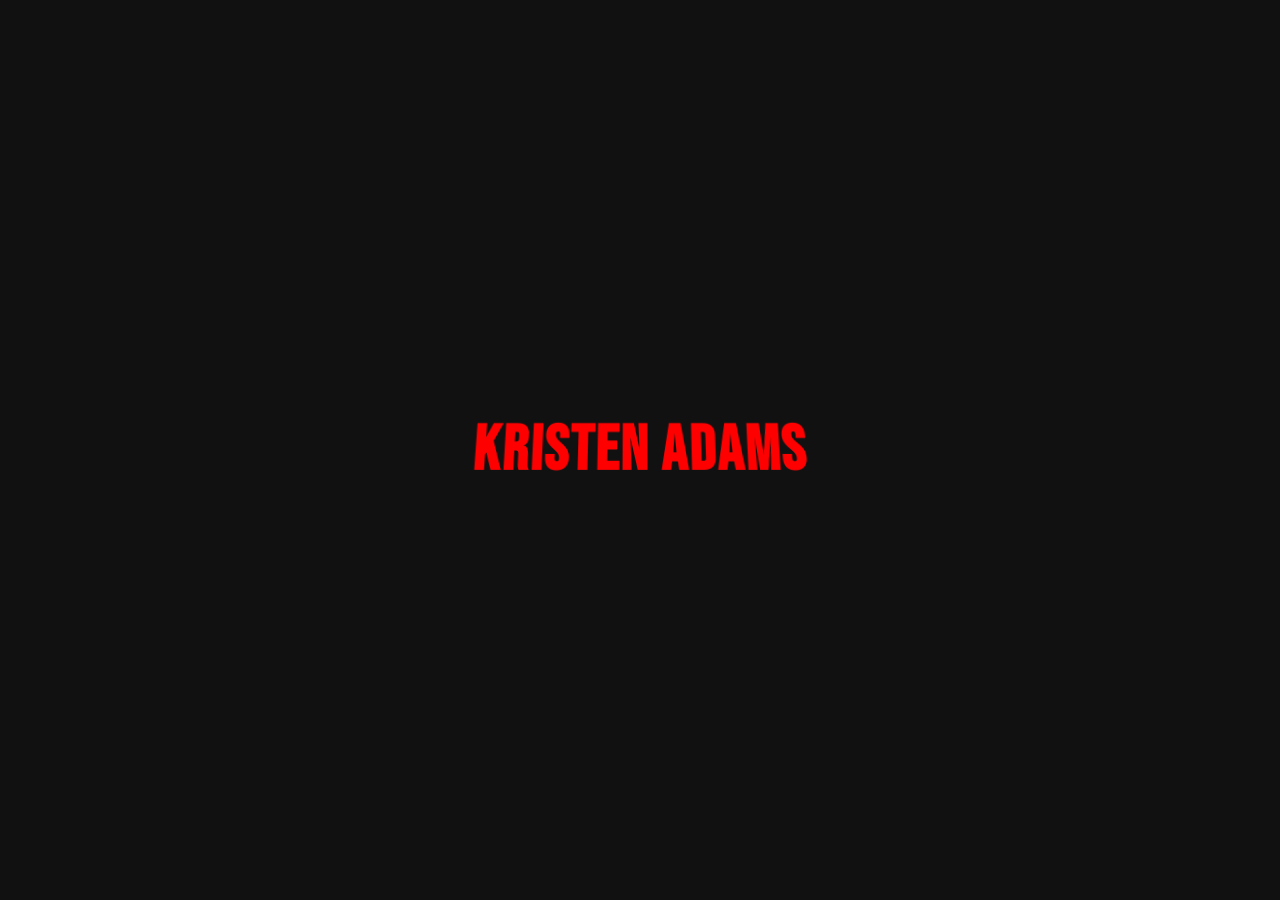
<file: index.html>
<!DOCTYPE html>
<html lang="en">
    <head>
        <meta charset="UTF-8" />
        <meta name="viewport" content="width=device-width, inital-scale=1.0" />
        <title>Kristen Adams</title>
        <link href=https://fonts.googleapis.com/css2?family=Bebas+Neue&display=swap" rel="stylesheet">
        <link rel="stylesheet" href="style.css" />
    </head>
    <body>
        <div class="intro-screen" id="intro">
            <h1 class="logo">KRISTEN ADAMS</h1>
        </div>

        <script src="script.js"></script>
    </body>
</html>
</file>
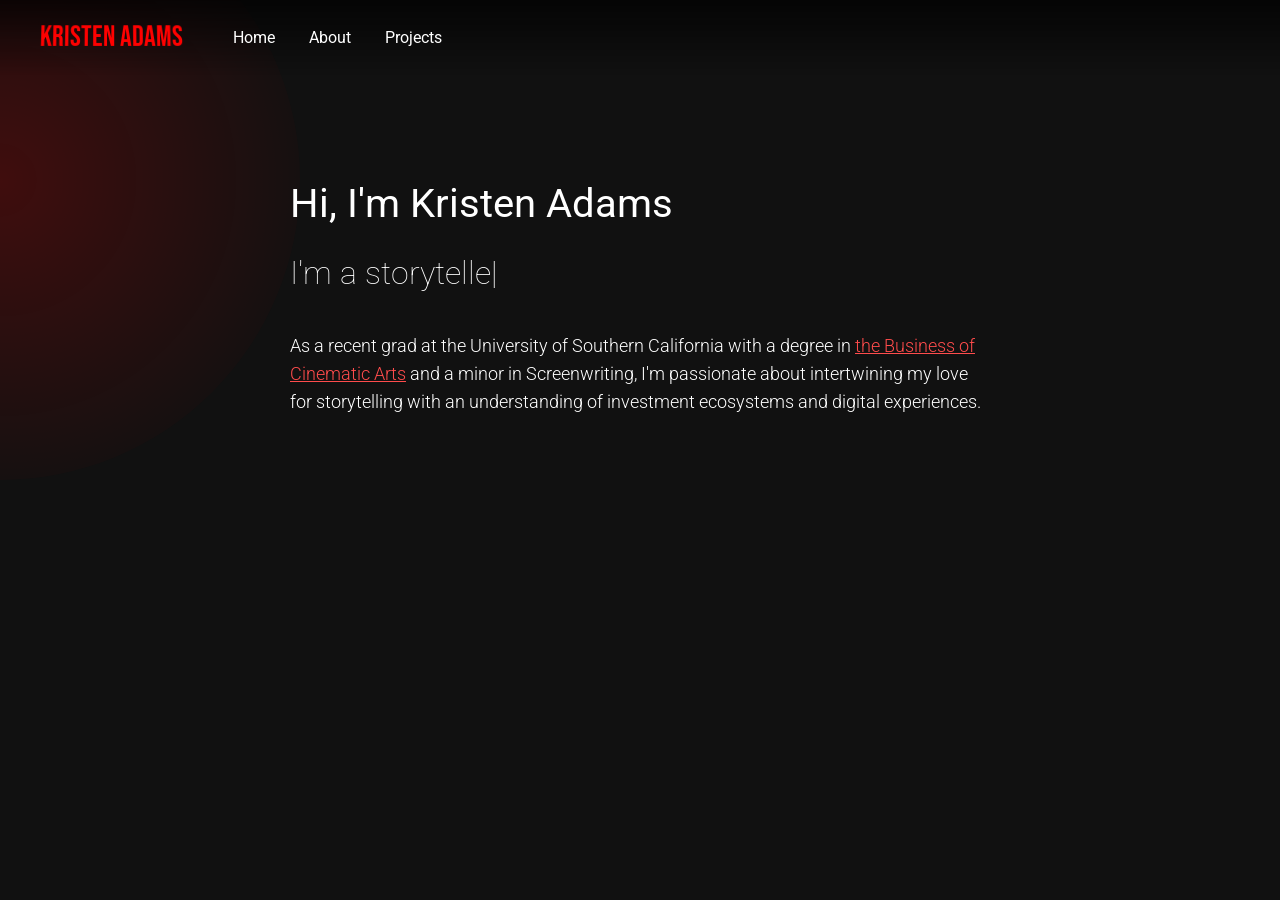
<file: about.html>
<!DOCTYPE html>
<html lang="en">
    <head>
        <meta charset="UTF-8" />
        <meta name="viewport" content="width=device-width, initial-scale=1.0"/>
        <title>Kristen Adams</title>
        <link href="https://fonts.googleapis.com/css2?family=Roboto:wght@300;500;700&display=swap" rel="stylesheet">
        <link href=https://fonts.googleapis.com/css2?family=Bebas+Neue&display=swap" rel="stylesheet">
        <link rel="stylesheet" href="style.css" />
    </head>
    <body>
        <!-- glow circle-->
        <div class="glow-cursor" id="glow"></div>

         <!-- top navbar-->
        <header class="navbar">
            <div class="left-nav">
                <a href="index.html" class="logo-small">KRISTEN ADAMS</a>
                <nav class="nav-links">
                    <a href="watching.html">Home</a>
                    <a href="about.html">About</a>
                    <a href="#">Projects</a>
                </nav>
            </div>
        </header>

        <!-- main content-->
        <main class="about-container">
            <h1>Hi, I'm Kristen Adams</h1>
            <h2>I'm a <span class="typed-text"></span><span class="cursor">|</span></h2>
            <p>As a recent grad at the University of Southern California with a degree in <a href="https://marshall.usc.edu/programs/undergraduate-programs/undergraduate-degrees/bs-business-of-cinematic-arts" target="_blank">the Business of Cinematic Arts</a> and a minor in Screenwriting, I'm passionate about intertwining my love for storytelling with an understanding of investment ecosystems and digital experiences.
            </p>
        </main>

        <script src="typewriter.js"></script>
        <script src="cursor-glow.js"></script>
        <script>
            function goToWatching() {
                window.location.href = "watching.html";
            }
        </script>

    </body>
</html>
</file>
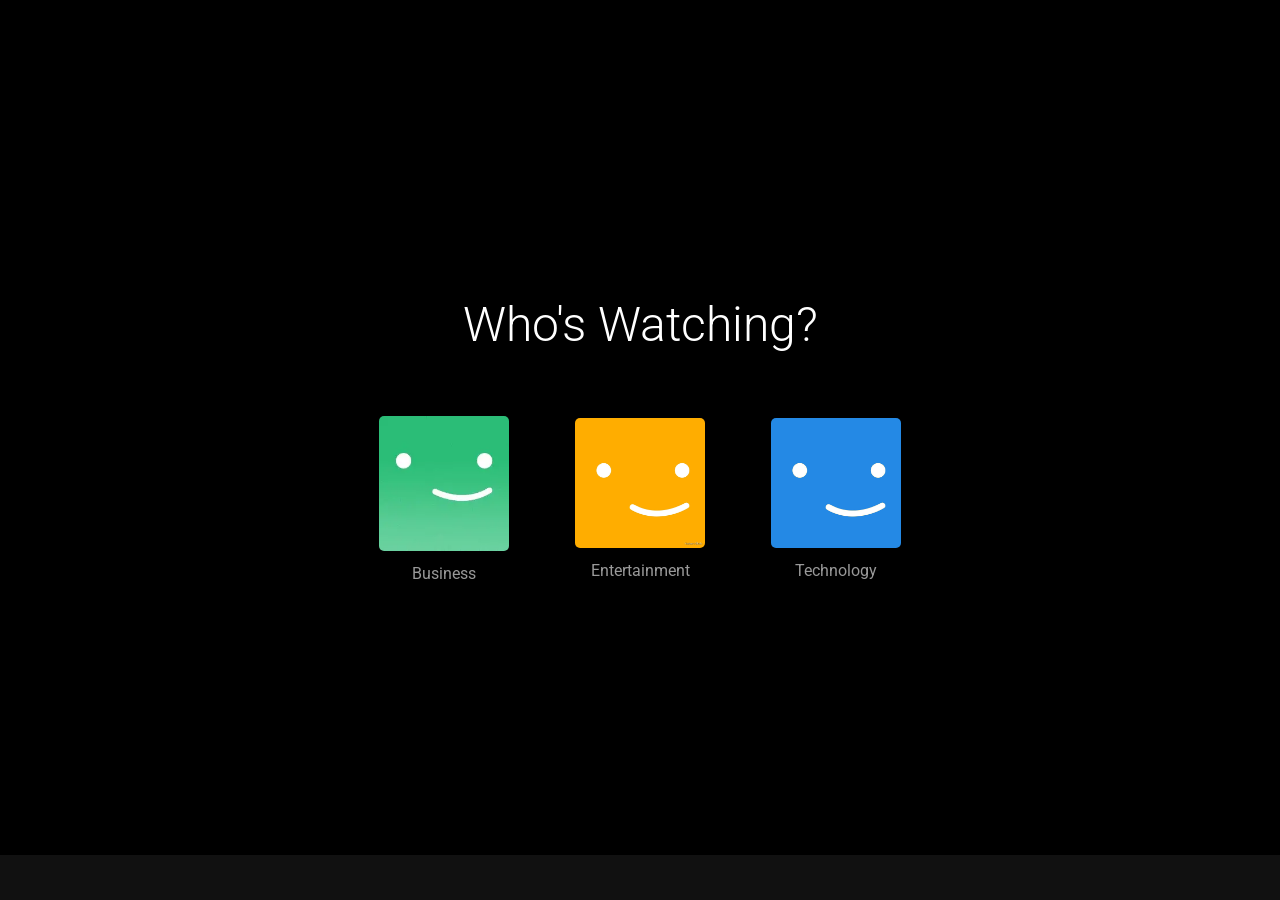
<file: watching.html>
<!DOCTYPE html>
<html lang="en">
    <head>
        <meta charset="UTF-8" />
        <meta name="viewport" content="width=device-width, inital-scale=1.0" />
        <title>Who's Watching?</title>
        <link href="https://fonts.googleapis.com/css2?family=Roboto:wght@300;500;700&display=swap" rel="stylesheet">
        <link rel="stylesheet" href="style.css" />
    </head>
    <body>
        <div class="watching-screen">
            <h2>Who's Watching?</h2>
            <div class="profiles">
                <div class="profile" onclick="goTo('business')">
                    <img src="assets/business.png" alt="Business">
                    <p>Business</p>
                </div>
                <div class="profile" onclick="goTo('entertainment')">
                    <img src="assets/entertainment.png" alt="Entertainment">
                    <p>Entertainment</p>
                </div>
                <div class="profile" onclick="goTo('tech')">
                    <img src="assets/tech.png" alt="Tech">
                    <p>Technology</p>
                </div>
            </div>
        </div>


        <style>
            body {
                overflow: hidden;
            }
        </style>
        <script>
            function goTo(page) {
                window.location.href = page + ".html";
            }
        </script>
    </body>
</html>
</file>
<file: style.css>
body {
    margin: 0;
    padding: 0;
    height: 100%;
    background-color: #111;
    font-family: 'Roboto', sans-serif;
    color: white;
    overflow-x: hidden;
}

.intro-screen {
    display: flex;
    align-items: center;
    justify-content: center;
    height: 100vh;
    animation: fade0ut 2s ease 2s forwards;
}

.logo {
    color: red;
    font-family: 'Bebas Neue', sans-serif;
    font-size: 4rem;
    letter-spacing: 2px;
    text-align: center;

    /*Curved appearance */
    transform: perspective(400px) rotateX(10deg);
}

.watching-screen {
    display: flex;
    text-align: center;
    flex-direction: column;
    align-items: center;
    justify-content: center;
    color: white;
    background-color: black;
    height: 95vh;
}

.watching-screen h2 {
    font-size: 3rem;
    font-weight: 300;
    margin-bottom: 20px;
}

.profiles {
    display: flex;
    justify-content: center;
    gap: 60px;
    margin-top: 40px;
}

.profile {
    cursor: pointer;
    transition: transform 0.3 ease;
    display: flex;
    flex-direction: column;
    align-items: center;
    justify-content: center;
}

.profile img {
    width: 130px;
    border-radius: 8px;
    border: 3px solid transparent;
    transition: border-color 0.3s, transform 0.3;
}

.profile:hover {
    transform: scale(1.1);
}

.profile:hover img {
    border-color: white;
}

.profile p {
    margin-top: 10px;
    font-size: 1rem;
    color: #999;
    text-align: center;
    font-weight: normal;
}

/* nav bar */ 
.navbar {
    position: absolute;
    top: 0;
    left: 0;
    right: 0;
    display: flex;
    align-items: center;
    justify-content: space-between;
    padding: 20px 40px;
    z-index: 1000;
    background: linear-gradient(to bottom, rgba(0, 0, 0, 0.7), transparent); 
}

.left-nav{
    display: flex;
    align-items: center;
}

.logo-small {
    font-family: 'Bebas Neue', sans-serif;
    color: red;
    font-size: 1.8rem;
    text-decoration: none;
    margin-right: 20px;
    /*Curved appearance */
    transform: perspective(400px) rotateX(10deg);
}

.nav-links a {
    margin-left: 30px;
    color: white;
    text-decoration: none;
    font-weight: 400;
    transition: color 0.3s ease;
}

.nav-links a:hover {
    color: red;
}

.profile-icon {
    display: flex;
    align-items: center;
}

.profile-icon img {
    width: 40px;
    height: 40px;
    border-radius: 50%;
    cursor: pointer;
    object-fit: cover;
}

/* hero section */ 
.hero { 
    height: 70vh;
    background-size: cover;
    background-position: center;
    display: flex;
    align-items: center;
    position: relative;
    z-index: 1;
    padding: 0 60px;
}

.hero-content {
    position: relative;
    z-index: 2;
    max-width: 600px;
    margin-top: 80px;
}

.hero::before {
    content: '';
    position: absolute;
    inset: 0;
    background: linear-gradient(
        to top,
        rgba(0, 0, 0, 0.3) 10%,
        rgba(0, 0, 0, 0.5) 40%,
        rgba(0, 0, 0, 0.6) 70%,
        transparent 100%
    );
    z-index: 1;
}

.hero::after {
    content: '';
    position: absolute;
    inset: 0;
    background: linear-gradient(to top, #111, transparent 50%);
}

.hero-content h1 {
    font-size: 3rem;
    color: #ffffff;
    font-weight: 500;
    margin-bottom: 10px;
    text-shadow: 0 0 5px rgba(255, 255, 255, 0.3);
}

.hero-buttons button {
    background-color: rgba(255,255,255,0.9);
    padding: 10px 30px;
    border: none;
    margin-right: 10px;
    font-weight: bold;
    border-radius: 4px;
    cursor: pointer;
    transition: background-color 0.3s ease;
}

.hero-buttons .play-btn:hover {
    background-color: #ccc;
}

.hero-buttons .info-btn {
    background-color: rgba(109,109,110,0.7);
    color: white;
}

.hero-buttons .info-btn:hover {
    background-color: red;
}

.top-picks {
    padding: 40px 60px;
    background-color: #111;
}

.top-picks h2 {
    color: white;
    font-size: 1.5rem;
    margin-bottom: 20px;
}

.card-row {
    display: flex;
    gap: 20px;
    overflow-x: auto;
    padding-bottom: 10px;
}

.card {
    position: relative;
    width: 200px;
    height: 120px;
    border-radius: 8px;
    overflow: hidden;
    flex-shrink: 0;
    cursor: pointer;
    transition: transform 0.3 ease;
}

.card:hover {
    transform: scale(1.05)
}

.card img {
    width: 100%;
    height: 100%;
    object-fit: cover;
    display: block;
}

.card-label {
    position: absolute;
    bottom: 10px;
    left: 10px;
    color: white;
    font-weight: bold;
    text-shadow: 0 0 4px black;
}

body.about-page {
    font-family: 'Roboto', sans-serif;
    background-color: black;
    color: white;
    margin: 0;
    padding: 0;
    overflow: hidden;
    position: relative;
}

.about-container {
    max-width: 700px;
    margin: 180px auto 0 auto;
    padding: 0 20px;
    z-index: 2;
    position: relative;
}

.about-container h1 {
    font-size: 2.5rem;
    font-weight: 400;
}

.about-container h2 {
    font-size: 2rem;
    font-weight: 100;
    margin-top: 10px;
}

.about-container .cursor {
    display: inline-block;
    color: white;
    animation: blink 0.7s steps(1) infinite;
}

@keyframes blink {
    50% { opacity: 0; }
}

.about-container p {
    margin-top: 40px;
    font-size: 1.1rem;
    line-height: 1.6;
    font-weight: 300;
}

.about-container a {
    color: #ff4c4c;
    text-decoration: underline;
}

/* glow effect */
.glow-cursor {
    position: fixed;
    width: 600px;
    height: 600px;
    background: radial-gradient(circle, rgba(255,0,0,0.2), transparent 80%);
    border-radius: 50%;
    pointer-events: none;
    transform: translate(-50%, -50%);
    transition: transform 0.05s linear;
    z-index: 0;
}
</file>
